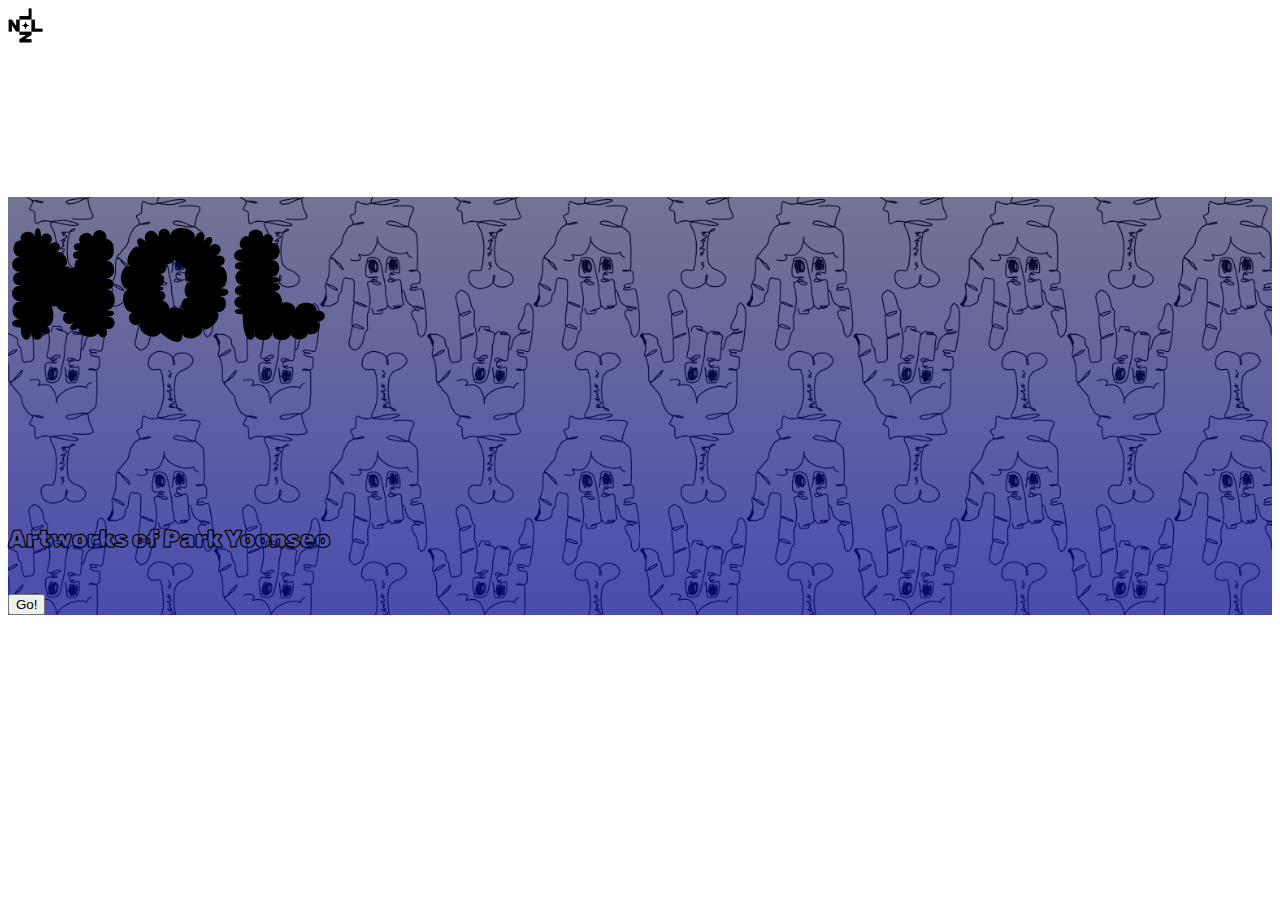
<file: index.html>
<!doctype html>
<html lang="ko">
  <head>
    <meta charset="utf-8">
    <meta name="viewport" content="width=device-width, initial-scale=1">
    <title> NOL</title>
    <link href="https://cdn.jsdelivr.net/npm/bootstrap@5.3.1/dist/css/bootstrap.min.css" rel="stylesheet" integrity="sha384-4bw+/aepP/YC94hEpVNVgiZdgIC5+VKNBQNGCHeKRQN+PtmoHDEXuppvnDJzQIu9" crossorigin="anonymous">
  <link rel="stylesheet" href="style.css">
  <link rel="preconnect" href="https://fonts.googleapis.com">
  <link rel="preconnect" href="https://fonts.gstatic.com" crossorigin>
  <link href="https://fonts.googleapis.com/css2?family=Moirai+One&family=Noto+Sans&family=Rubik+Scribble&family=Rubik+Bubbles&display=swap" rel="stylesheet">
</head>
  <body>
    <nav class="navbar bg-body-tertiary">
        <div class="container-fluid">
          <a class="navbar-brand">
            <img src="images/nol0.png" alt="Logo" width="35" height="35" class="d-inline-block align-text-top">
          </a>
        </div>
      </nav>
      <header id="home" class="d-flex flex-column justify-content-center align-items-center vh-100 text-white">

        <p>NOL</p>
        <h2 class="fs-1 mb-5">Artworks of Park Yoonseo</h2>
        <br>
        <a href="home.html"> <button type="button" class="btn btn-outline-light">Go!</button></a>

      </header>
    <script src="https://cdn.jsdelivr.net/npm/bootstrap@5.3.1/dist/js/bootstrap.bundle.min.js" integrity="sha384-HwwvtgBNo3bZJJLYd8oVXjrBZt8cqVSpeBNS5n7C8IVInixGAoxmnlMuBnhbgrkm" crossorigin="anonymous"></script>
  </body>
</html>
</file>
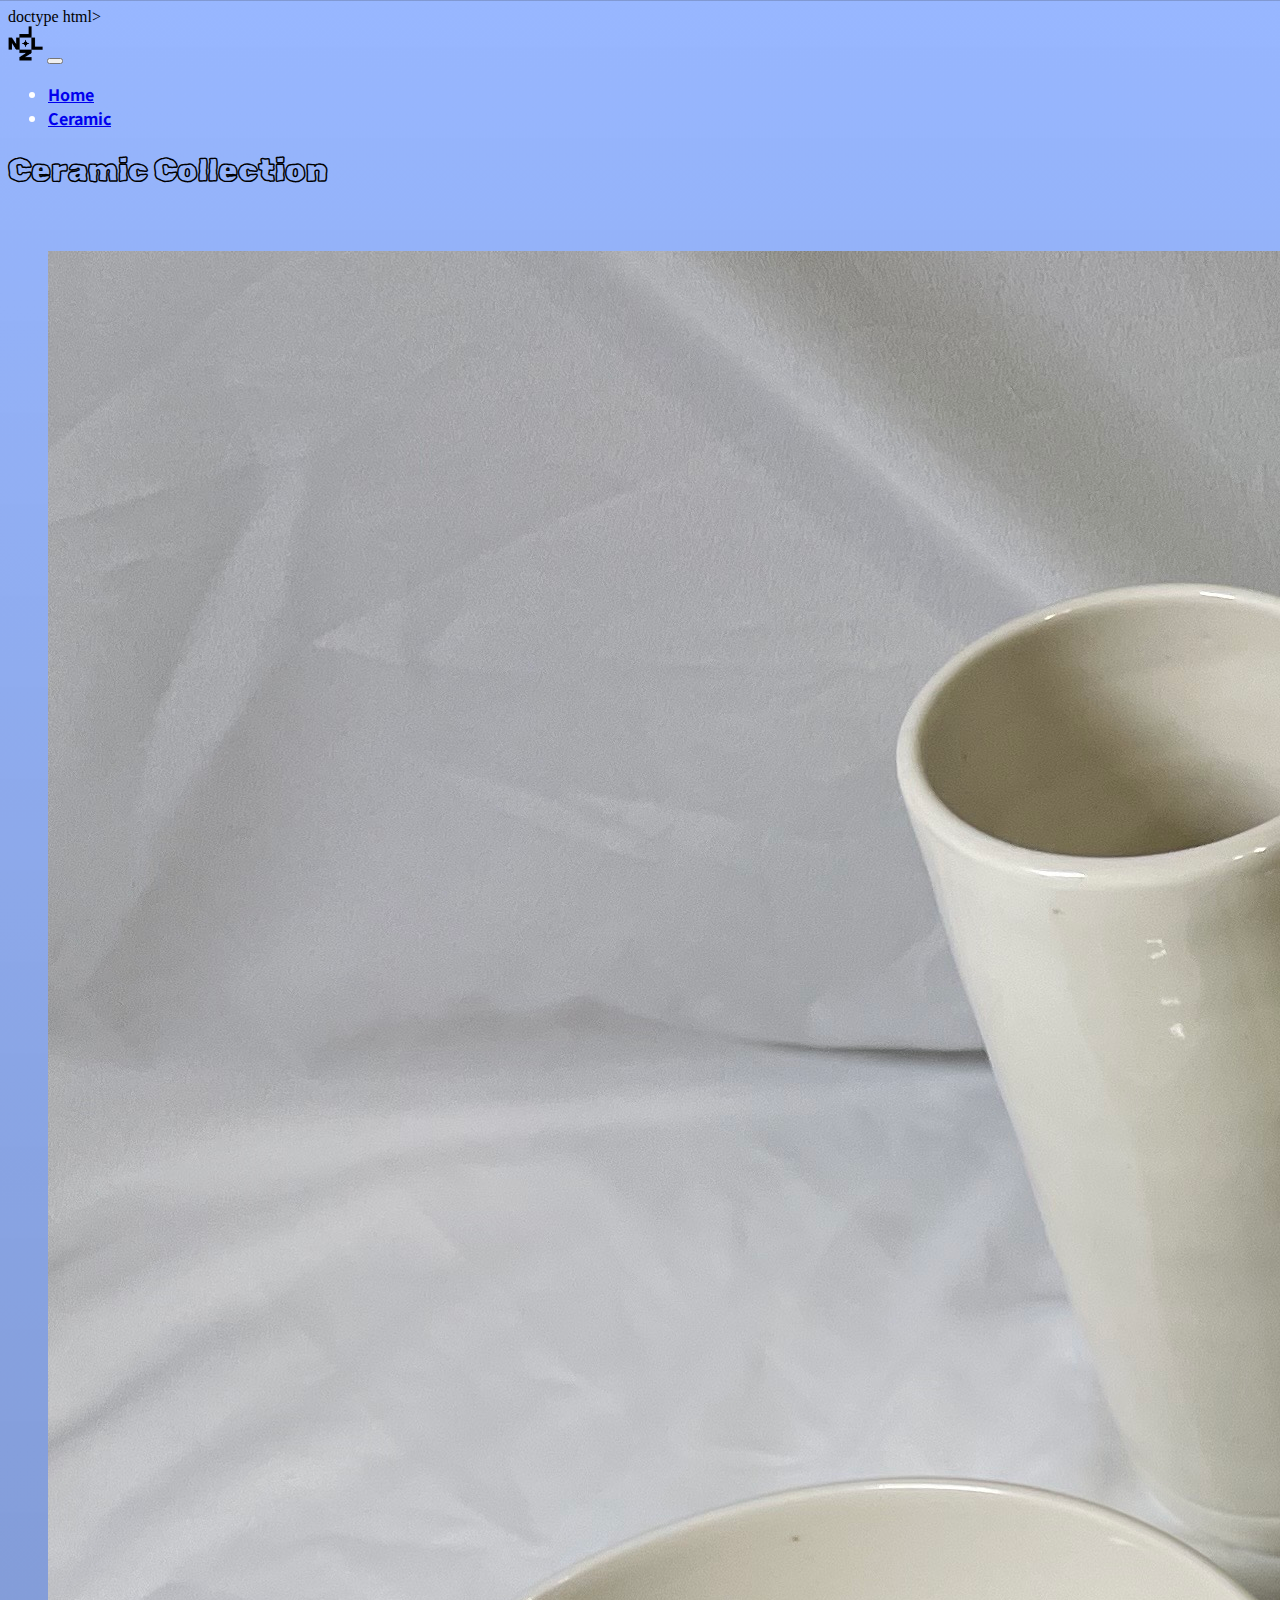
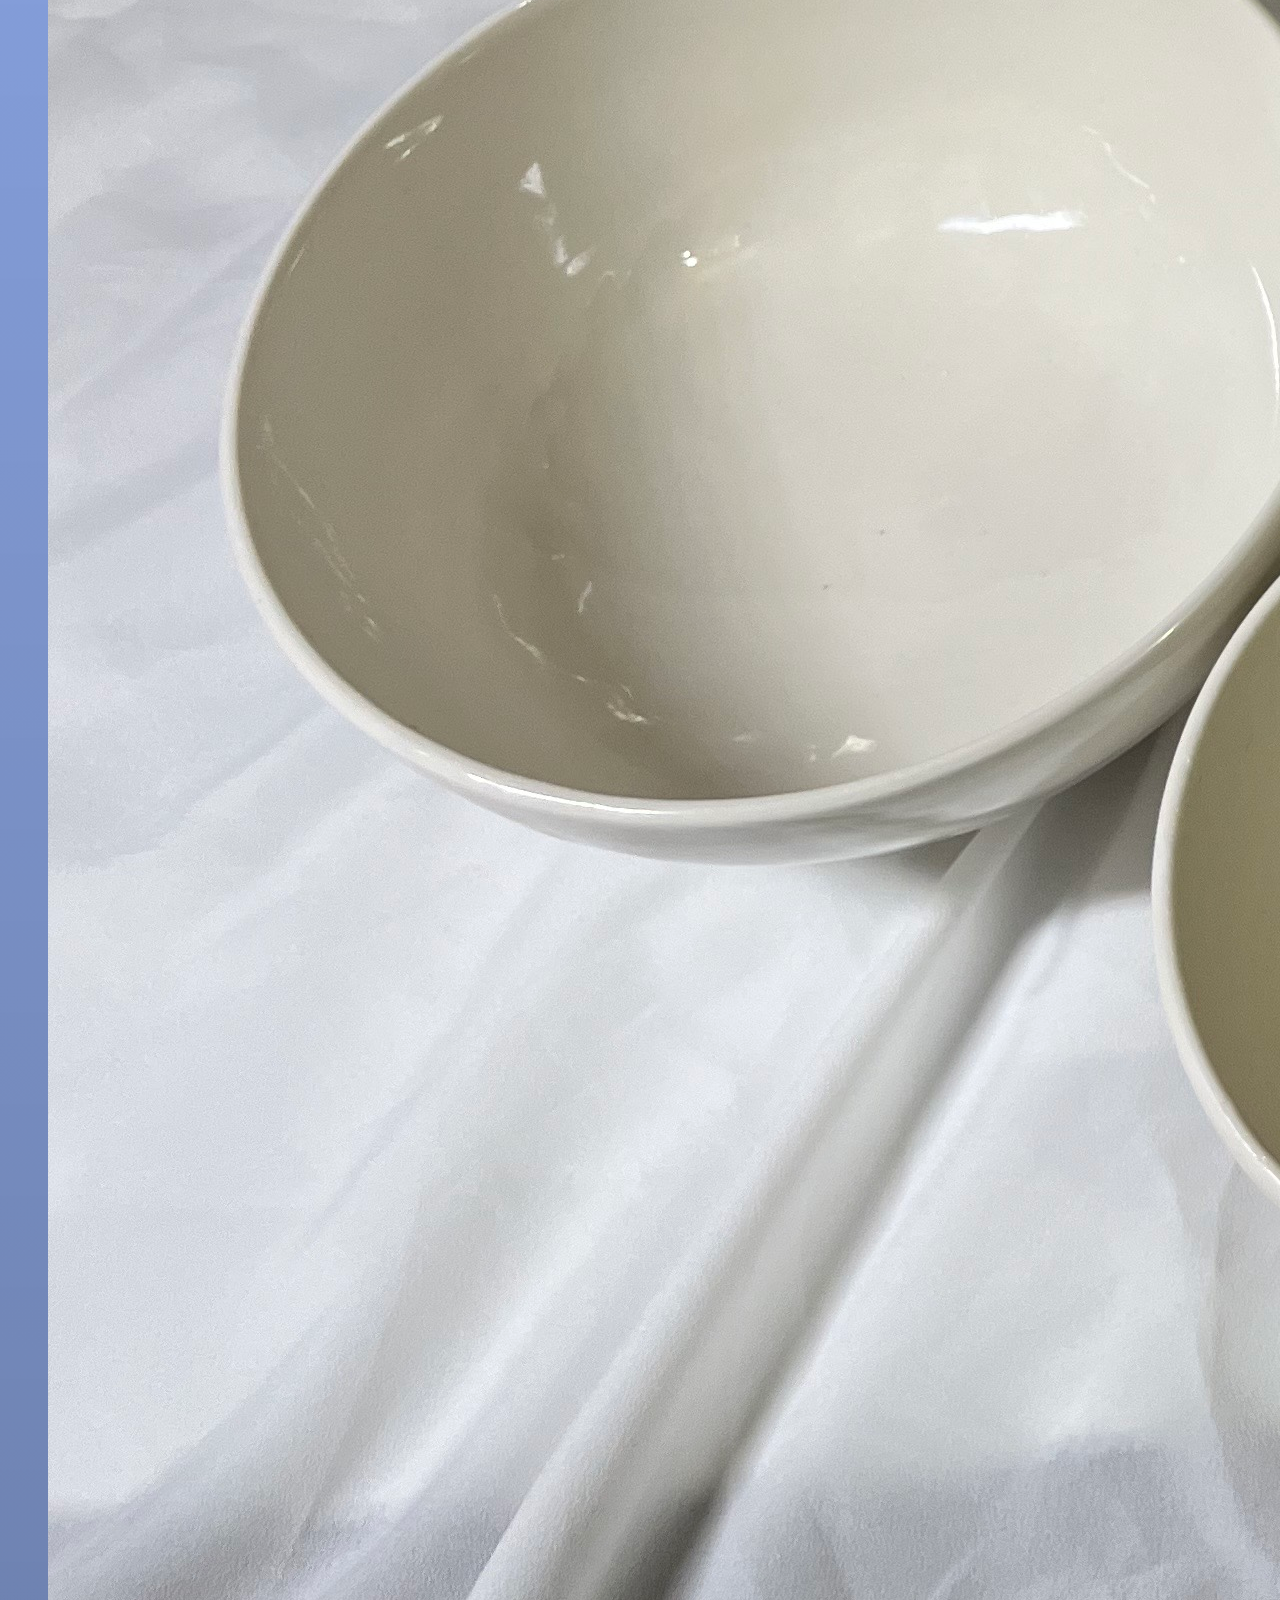
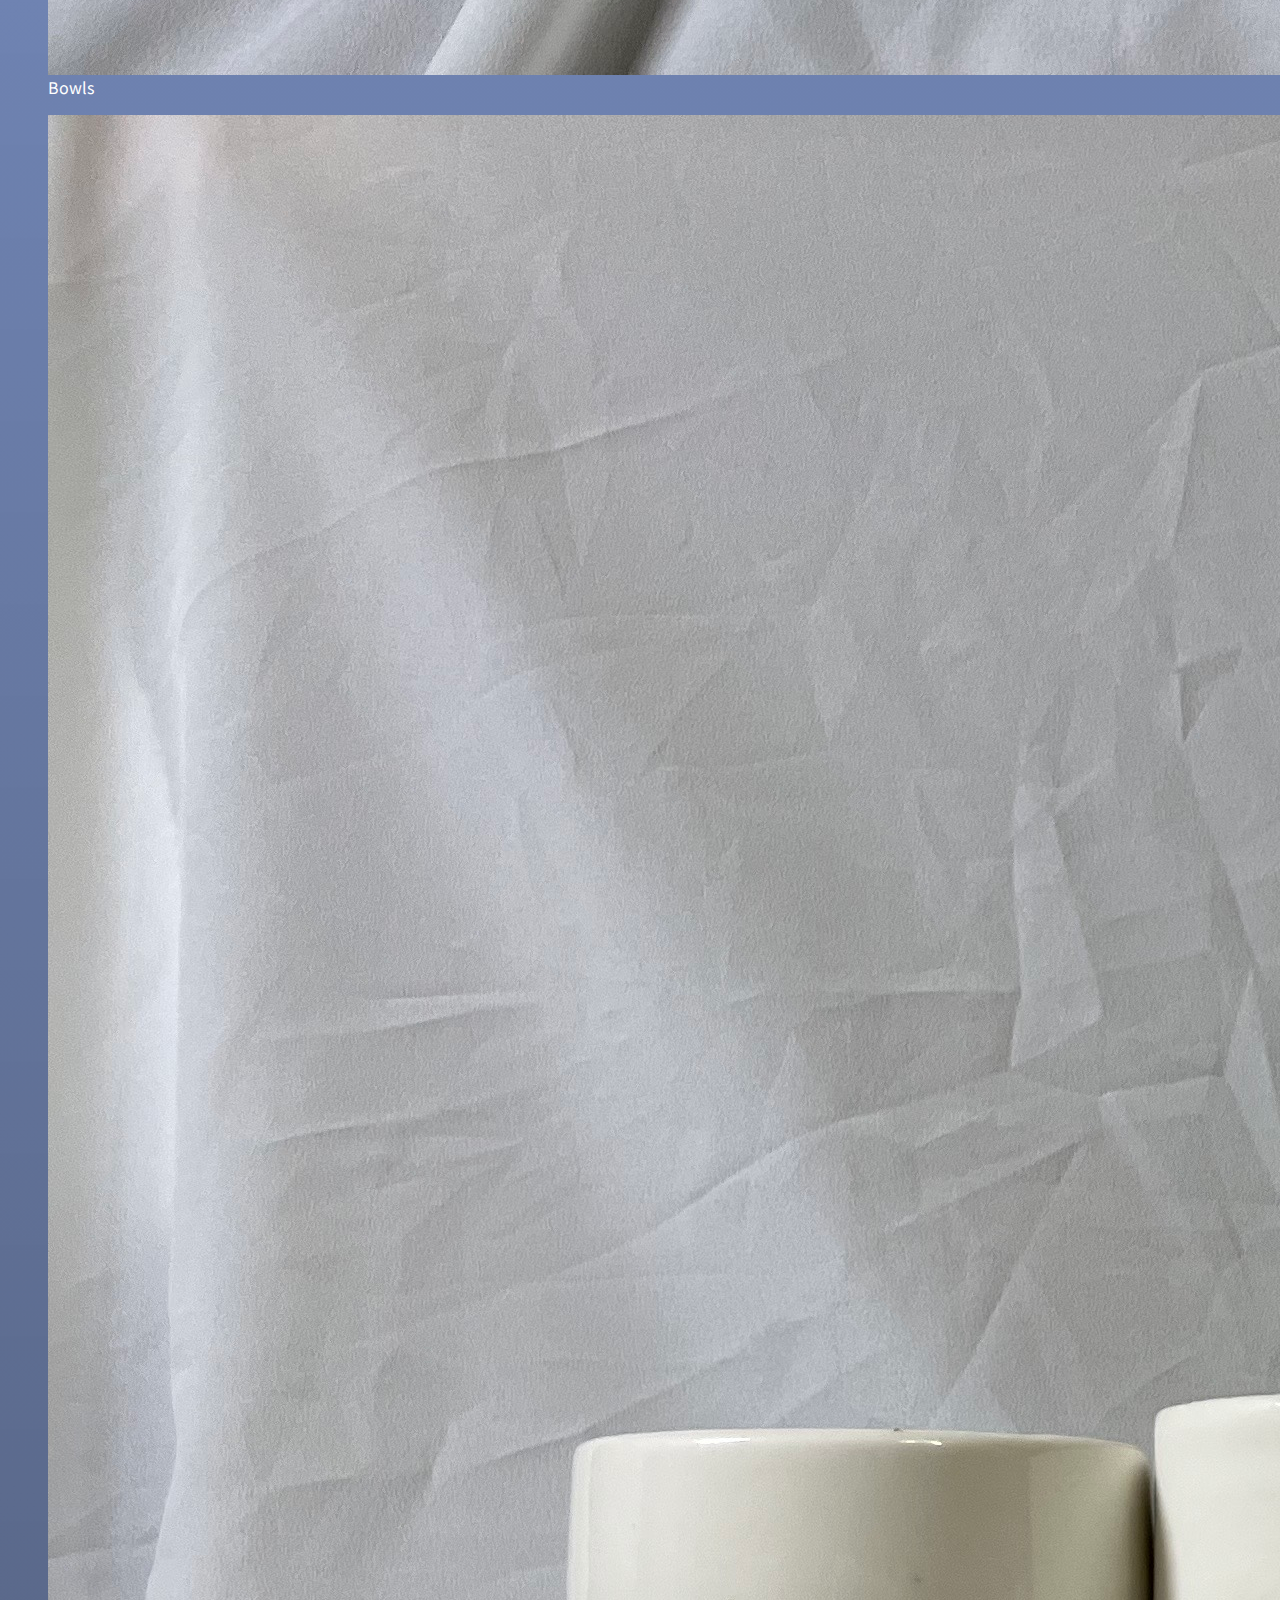
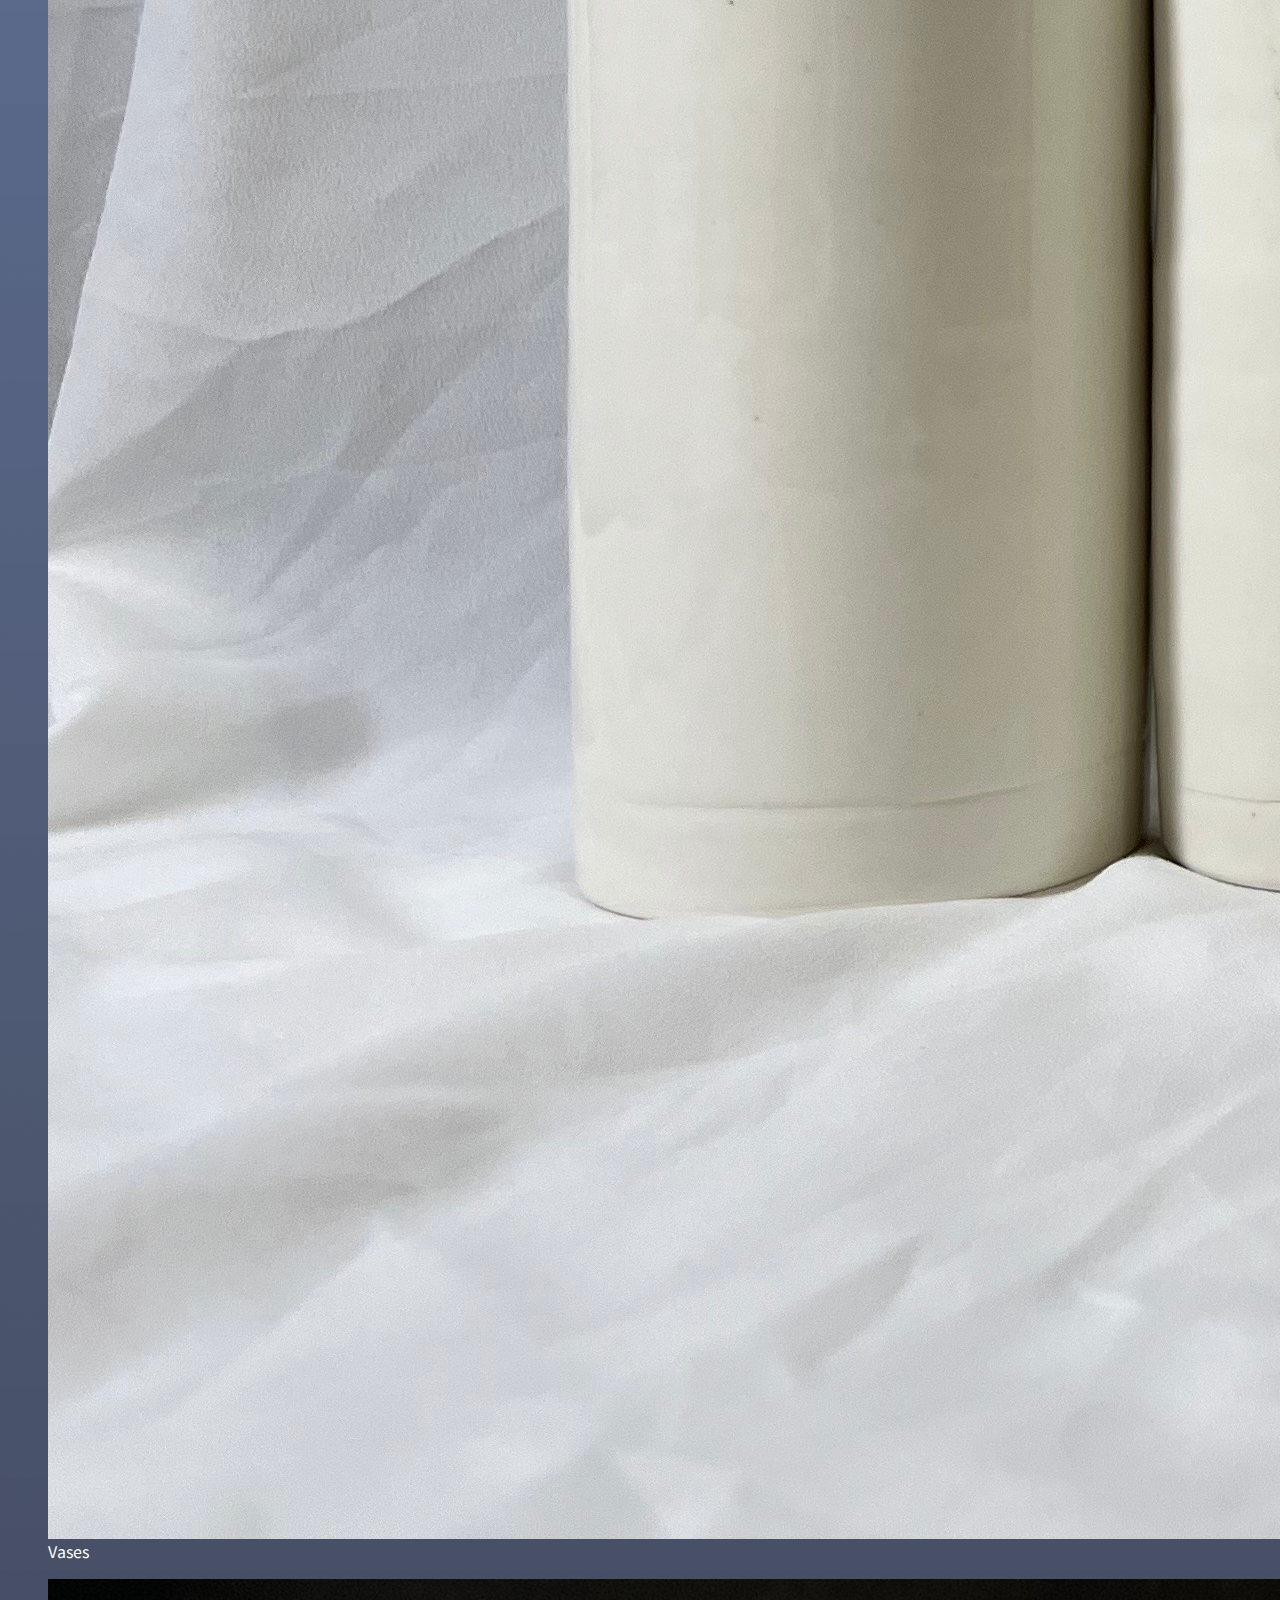
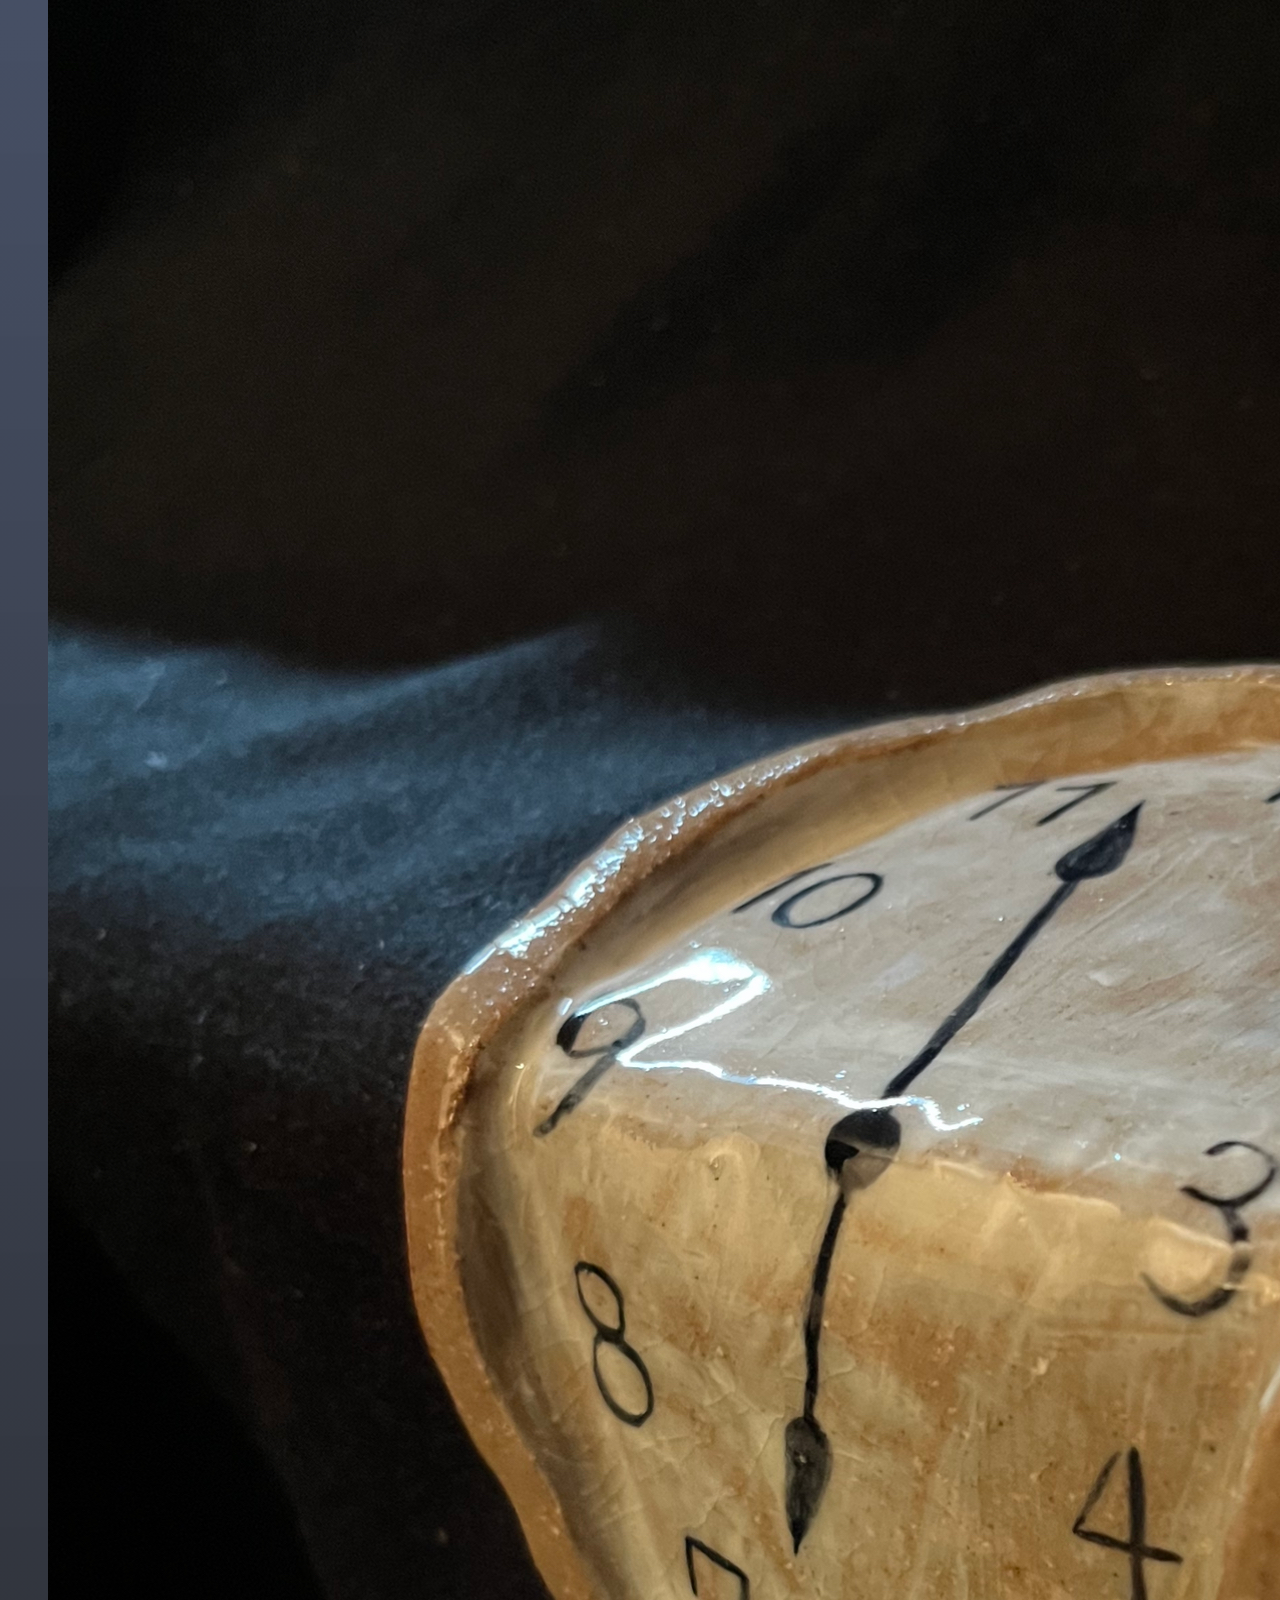
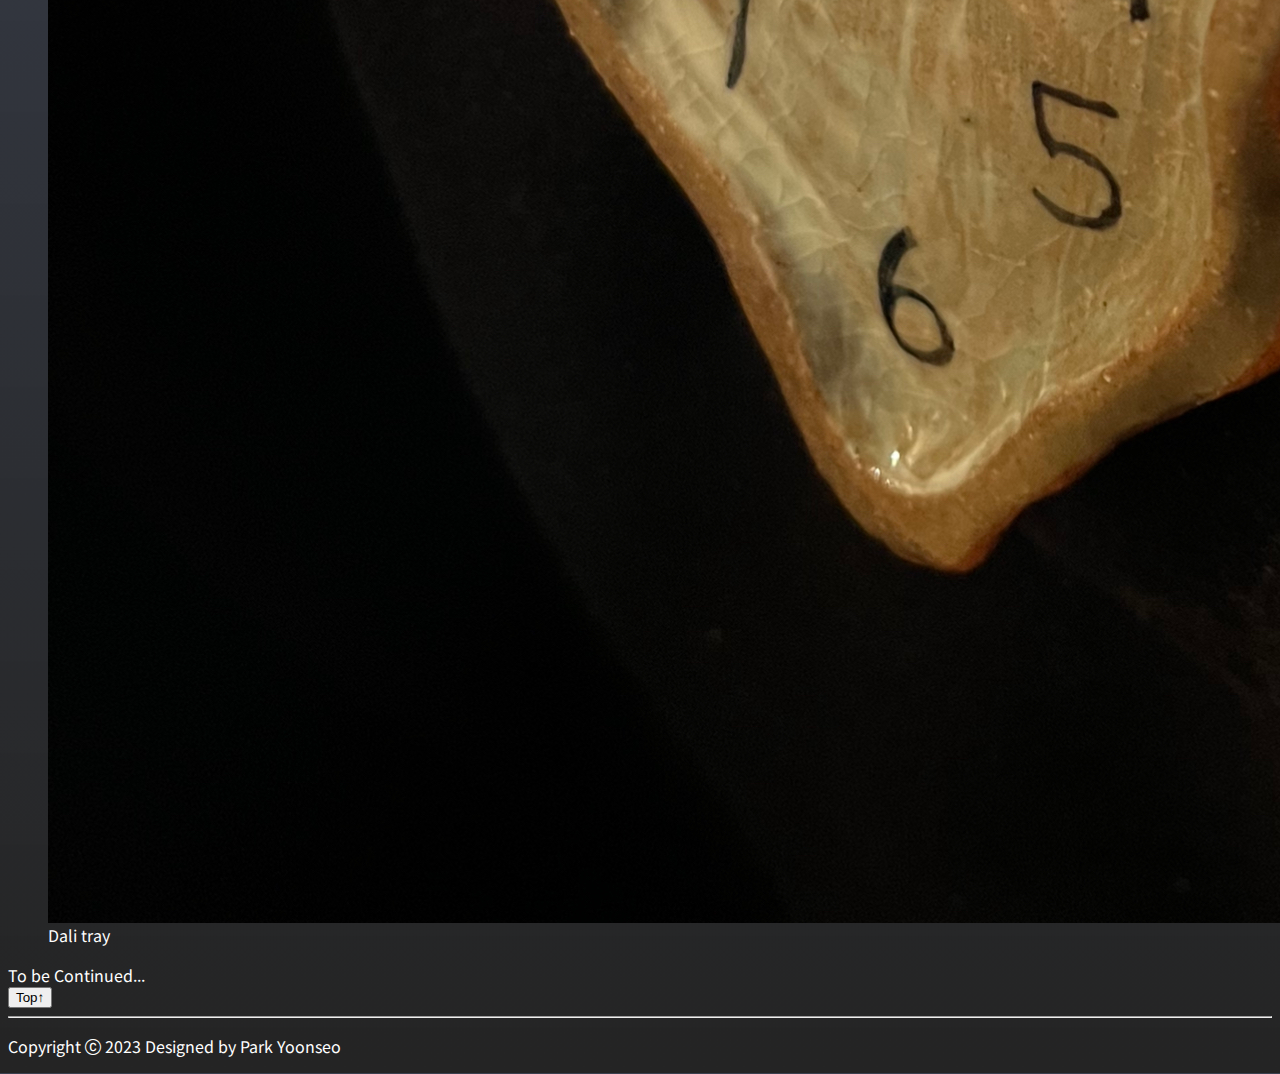
<file: ceramic.html>
doctype html>
<html lang="ko">


    <meta charset="utf-8">
    <meta name="viewport" content="width=device-width, initial-scale=1">
    <title> NOL</title>
    <script src="https://cdn.jsdelivr.net/npm/bootstrap@5.3.1/dist/js/bootstrap.bundle.min.js" integrity="sha384-HwwvtgBNo3bZJJLYd8oVXjrBZt8cqVSpeBNS5n7C8IVInixGAoxmnlMuBnhbgrkm" crossorigin="anonymous"></script>
    <link href="https://cdn.jsdelivr.net/npm/bootstrap@5.3.1/dist/css/bootstrap.min.css" rel="stylesheet" integrity="sha384-4bw+/aepP/YC94hEpVNVgiZdgIC5+VKNBQNGCHeKRQN+PtmoHDEXuppvnDJzQIu9" crossorigin="anonymous">
  <link rel="stylesheet" href="style3.css">
  <link rel="stylesheet" href="https://cdn.jsdelivr.net/npm/bootstrap-icons@1.9.1/font/bootstrap-icons.css">
  <link rel="preconnect" href="https://fonts.googleapis.com">
  <link rel="preconnect" href="https://fonts.gstatic.com" crossorigin>
  <link href="https://fonts.googleapis.com/css2?family=Noto+Sans&family=Noto+Sans+KR&family=Rubik+Bubbles&family=Rubik+Scribble&family=Noto+Sans:italic;1&display=swap" rel="stylesheet">
</head>
<body data-bs-spy="scroll" data-bs-target="#nav-menu">

    <nav class="navbar navbar-expand-md bg-white navbar-white fixed-top">
        <div class="container">
                <a class="navbar-brand" href="index.html">
                <img src="images/nol0.png" alt="로고" width="35" height="35"></a>
   
            <button class="navbar-toggler" type="button" data-bs-toggle="collapse" data-bs-target="#nav-menu"
                aria-controls="nav-menu" aria-expanded="false" aria-label="메뉴">
                <span class="navbar-toggler-icon"></span>
            </button>

            <div class="collapse navbar-collapse" id="nav-menu">
                <ul class="navbar-nav ms-auto my-2">
                    <li class="nav-item"><a class="nav-link" href="home.html">Home</a></li>
                    <li class="nav-item"><a class="nav-link" href="ceramic.html">Ceramic</a></li>
                </ul>

        </div>
    </nav>

    <section class="container py-5" >
        <div class="text-center py-5">
          <h1 class="fw-bold">Ceramic Collection</h1><br>
          </div>
  </section>
  
    <div class="container overflow-hidden text-center">
        <div class="row gy-5">
          <div class="col-6">
            <div class="p-3"> <figure class="figure">
                <img src="images/ceramic1.jpeg" class="figure-img img-fluid rounded text-center"  alt="Vase">
                <figcaption class="figure-caption">Bowls</figcaption>
              </figure></div>
          </div>
          <div class="col-6">
            <div class="p-3">      <figure class="figure">
                <img src="images/ceramic2.jpeg" class="figure-img img-fluid rounded" alt="Bowl">
                <figcaption class="figure-caption">Vases</figcaption>
              </figure></div>
          </div>
          <div class="col-6">
            <div class="p-3"> <figure class="figure">
                <img src="images/salvador.jpeg" class="figure-img img-fluid rounded text-center"  alt="Tray">
                <figcaption class="figure-caption">Dali tray</figcaption>
              </figure></div>
          </div>
        </div>
      </div>
      <section class="container py-5" >
        <div class="text-center py-5 ">
          <h4class="fw-bold">To be Continued...</h4><br>
          </div>
  </section>
  <section class="py-5"></a>
    <div class="container overflow-hidden">
       <div class="text-center text-white py-5">
<a href="ceramic.html"> <button type="button" class="btn btn-outline-primary">Top↑</button></a>
</div> </div>
</section>
<hr>
<footer class="bg-dark text-white">
    <div class="container text-center">
        <p class="py-4 mb-0">Copyright <i class="bi bi-c-circle"></i> 2023 Designed by 
            Park Yoonseo</p>
    </div>
</footer>

</body>
</html>
</file>
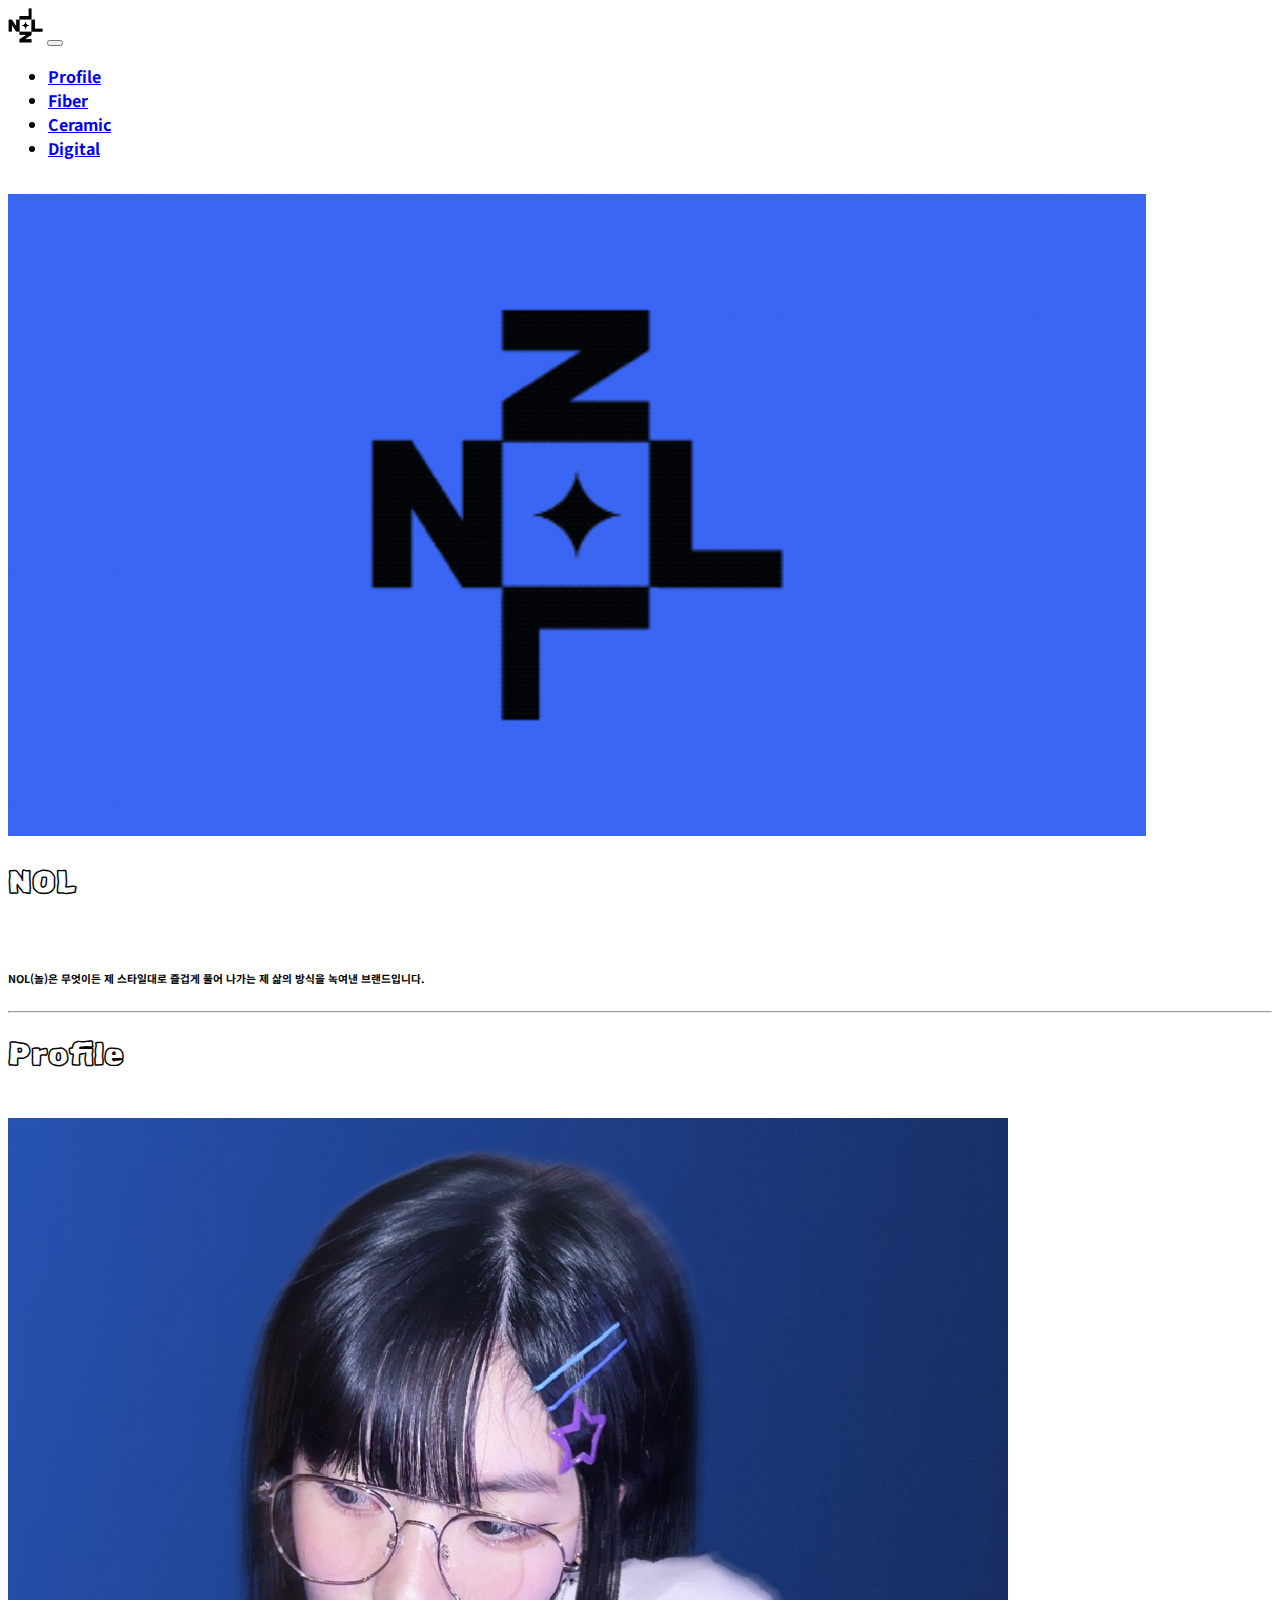
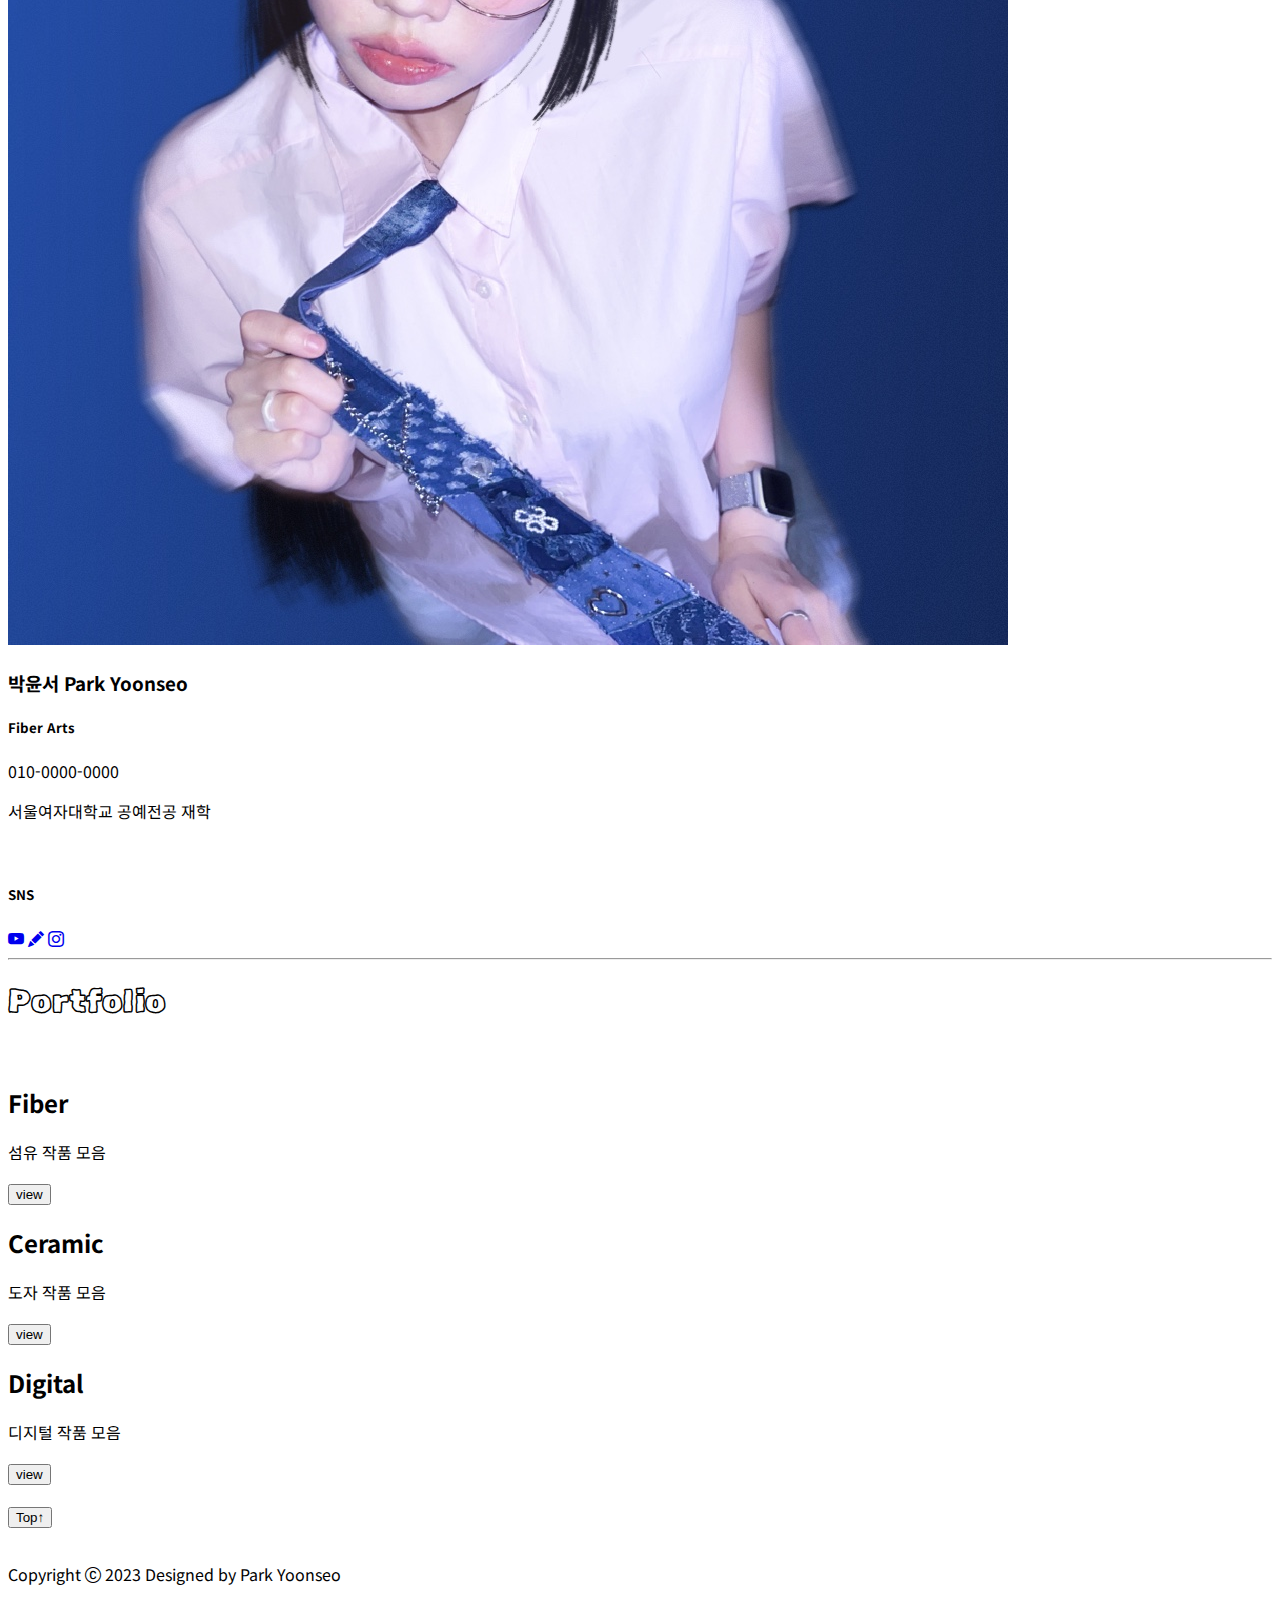
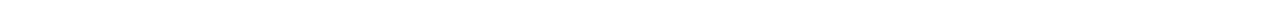
<file: home.html>
<!doctype html>
<html lang="ko">


    <meta charset="utf-8">
    <meta name="viewport" content="width=device-width, initial-scale=1">
    <title> NOL</title>
    <script src="https://cdn.jsdelivr.net/npm/bootstrap@5.3.1/dist/js/bootstrap.bundle.min.js" integrity="sha384-HwwvtgBNo3bZJJLYd8oVXjrBZt8cqVSpeBNS5n7C8IVInixGAoxmnlMuBnhbgrkm" crossorigin="anonymous"></script>
    <link href="https://cdn.jsdelivr.net/npm/bootstrap@5.3.1/dist/css/bootstrap.min.css" rel="stylesheet" integrity="sha384-4bw+/aepP/YC94hEpVNVgiZdgIC5+VKNBQNGCHeKRQN+PtmoHDEXuppvnDJzQIu9" crossorigin="anonymous">
  <link rel="stylesheet" href="style2.css">
  <link rel="stylesheet" href="https://cdn.jsdelivr.net/npm/bootstrap-icons@1.9.1/font/bootstrap-icons.css">
  <link rel="preconnect" href="https://fonts.googleapis.com">
  <link rel="preconnect" href="https://fonts.gstatic.com" crossorigin>
  <link href="https://fonts.googleapis.com/css2?family=Noto+Sans&family=Noto+Sans+KR&family=Rubik+Bubbles&family=Rubik+Scribble&family=Noto+Sans:italic;1&display=swap" rel="stylesheet">
</head>
<body data-bs-spy="scroll" data-bs-target="#nav-menu">

    <nav class="navbar navbar-expand-md bg-white navbar-white fixed-top">
        <div class="container">
                <a class="navbar-brand" href="index.html">
                <img src="images/nol0.png" alt="로고" width="35" height="35"></a>
   
            <button class="navbar-toggler" type="button" data-bs-toggle="collapse" data-bs-target="#nav-menu"
                aria-controls="nav-menu" aria-expanded="false" aria-label="메뉴">
                <span class="navbar-toggler-icon"></span>
            </button>

            <div class="collapse navbar-collapse" id="nav-menu">
                <ul class="navbar-nav ms-auto my-2">
                    <li class="nav-item"><a class="nav-link" href="#profile">Profile</a></li>
                    <li class="nav-item"><a class="nav-link" href="#fiber">Fiber</a></li>
                    <li class="nav-item"><a class="nav-link" href="#ceramic">Ceramic</a></li>
                    <li class="nav-item"><a class="nav-link" href="#digital">Digital</a></li>
                </ul>

        </div>
    </nav>

    <br>

    <section class="container py-5" >
        <div class="text-center">
            <img src="images/NOL.gif" class="img-fluid rounded" width="90%" alt="NOL">
          </div>
            <div class="text-center py-5">
            <h1 class="fw-bold">NOL</h1><br>
            <h6>NOL&#40;놀&#41;은 무엇이든 제 스타일대로 즐겁게 풀어 나가는 제 삶의 방식을 녹여낸 브랜드입니다.</h6>
        </div>
<hr>
<section class="container py-5"  id="profile">
    <div class="text-center py-5">
      <h1 class="fw-bold">Profile</h1><br>
      </div>
</section>
        <div class="row justify-content-center align-items-center mb-5">
            <div class="col-md-5">
                <img src="images/프로필.jpg" alt="프로필 사진" class="img-fluid">
            </div>
            <div class="col-md-7 col-lg-5 px-lg-5">
                <h3 class="fw-bold mb-3">박윤서 Park Yoonseo</h3>
                <h5 class="fw-bold mb-3">Fiber Arts</h5>
                <p>010-0000-0000</p>
                <p>서울여자대학교 공예전공 재학</p>
                <br>
                <h5 class="fw-bold mb-3">SNS</h5>
                <a href=" https://youtube.com/@imaybeurdream?si=xOOrNfDOTMihFIUX" target="_blank"
                    class="btn btn-danger rounded-pill btn-lg px-4"><i class="bi bi-youtube"></i></a>
                <a href="https://blog.naver.com/may9660" class="btn btn-success rounded-pill btn-lg px-4"><i class="bi bi-pencil-fill"></i></a>
                <a href="https://www.instagram.com/imaybeurdream/" class="btn btn-warning rounded-pill btn-lg px-4"><i class="bi bi-instagram"></i></a>
            </div>
        </div>
    </section>
<hr>

<section class="container py-5" >
      <div class="text-center py-5">
        <h1 class="fw-bold">Portfolio</h1><br>
        </div>
</section>


<section class="bg-dark py-5" id="fiber"></a>
     <div class="container overflow-hidden">
        <div class="text-center text-white py-5">
            <h2 class="fw-bold mb-3">Fiber</h2>
            <p>섬유 작품 모음</p>
            <a href="fiber.html"> <button type="button" class="btn btn-outline-light">view</button></a>
    </div> </div>
</section>

<section class="bg-dark py-5" id="ceramic"></a>
    <div class="container overflow-hidden">
       <div class="text-center text-black py-5">
           <h2 class="fw-bold mb-3">Ceramic</h2>
           <p>도자 작품 모음</p>
           <a href="ceramic.html"> <button type="button" class="btn btn-outline-dark">view</button></a>
   </div> </div>
</section>

<section class="bg-dark py-5" id="digital"></a>
    <div class="container overflow-hidden">
       <div class="text-center text-white py-5">
           <h2 class="fw-bold mb-3">Digital</h2>
           <p>디지털 작품 모음</p>
           <a href="digital.html"> <button type="button" class="btn btn-outline-light">view</button></a>
   </div> </div>
</section>
<br>
<section class="py-5"></a>
    <div class="container overflow-hidden">
       <div class="text-center text-white py-5">
<a href="home.html"> <button type="button" class="btn btn-outline-primary">Top↑</button></a>
</div> </div>
</section>
  <br>

<footer class="bg-dark text-white">
    <div class="container text-center">
        <p class="py-4 mb-0">Copyright <i class="bi bi-c-circle"></i> 2023 Designed by 
            Park Yoonseo</p>
    </div>
</footer>


</body>
</html>
</file>
<file: style.css>
header {
    background-image: linear-gradient(to top, rgba(12, 15, 184, 0.86), rgba(0, 0, 0, 0.472)), url(images/락앤롤.png);
    background-size: cover;
    background-position: center top;
    background-attachment: fixed;
    p{font-family:'Rubik Bubbles',serif; font-size: 150px;}
   h1,h2{font-family:'Rubik Scribble', serif;font-weight: bold;}
   a{font-family:'Noto Sans',serif;}
}


body{
    font-family:'Rubik Scribble', serif; 
}
</file>
<file: style3.css>
h1{font-family:'Rubik Scribble', serif;font-weight: bold;color: #000;}

nav{font-family:'Noto Sans', serif;font-weight: bold;}
div{
    font-family:'Noto Sans KR', serif;color: #ffffff;}
h4{color: #ffffff;}
body{background-image: linear-gradient(to top, rgba(0, 0, 0, 0.86), rgba(35, 101, 255, 0.472))}
</file>
<file: style2.css>
p{font-family:'Noto sans KR',serif;}
h1{font-family:'Rubik Scribble', serif;font-weight: bold;}

nav{font-family:'Noto Sans', serif;font-weight: bold; color: #000;}
div{
    font-family:'Noto Sans KR', serif;}

#fiber{ background-image: url(images/fiber.jpg);
    background-size: cover;
    background-position: center top;
    background-attachment: fixed;}

    #ceramic{
        background-image: url(images/ceramic.jpg);
        background-size: cover;
        background-position: center top;
        background-attachment: fixed;}

        #digital{ background-image: url(images/digital.jpg);
            background-size: cover;
            background-position: center top;
            background-attachment: fixed;}
</file>
